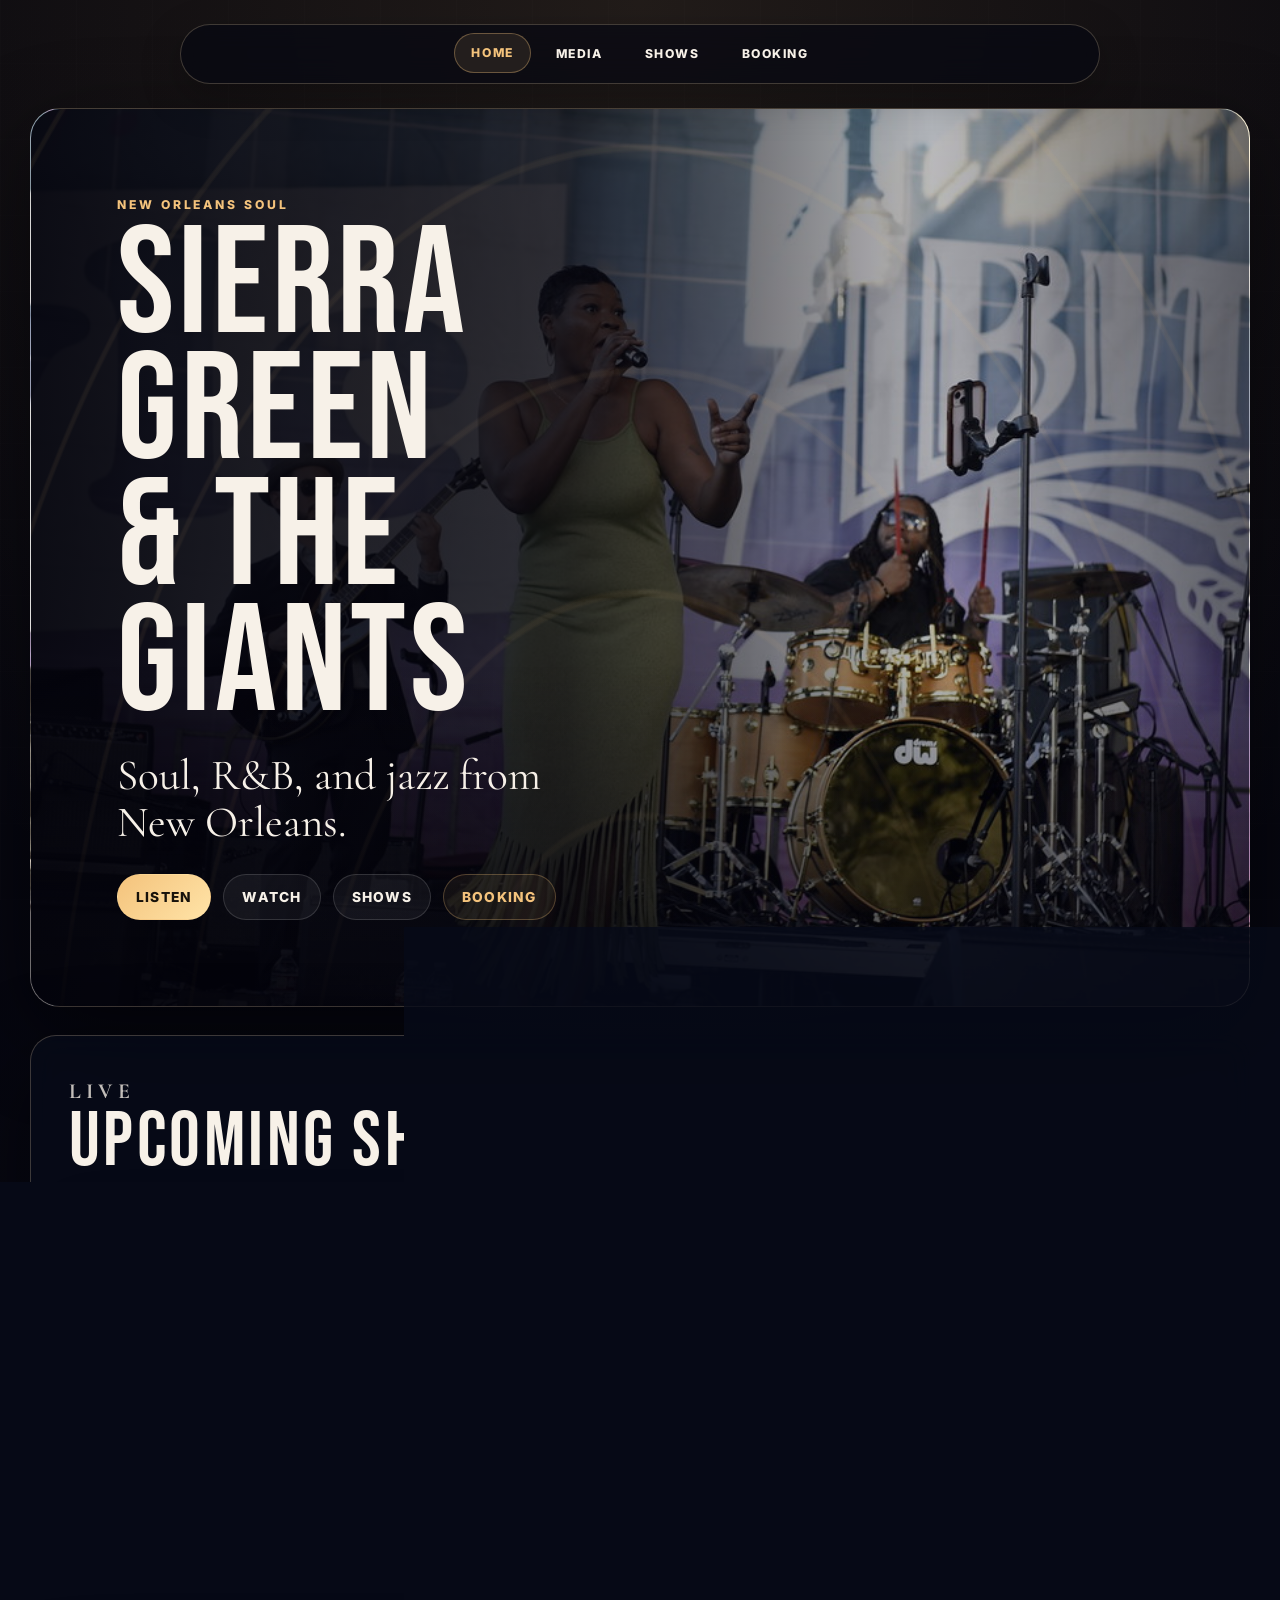
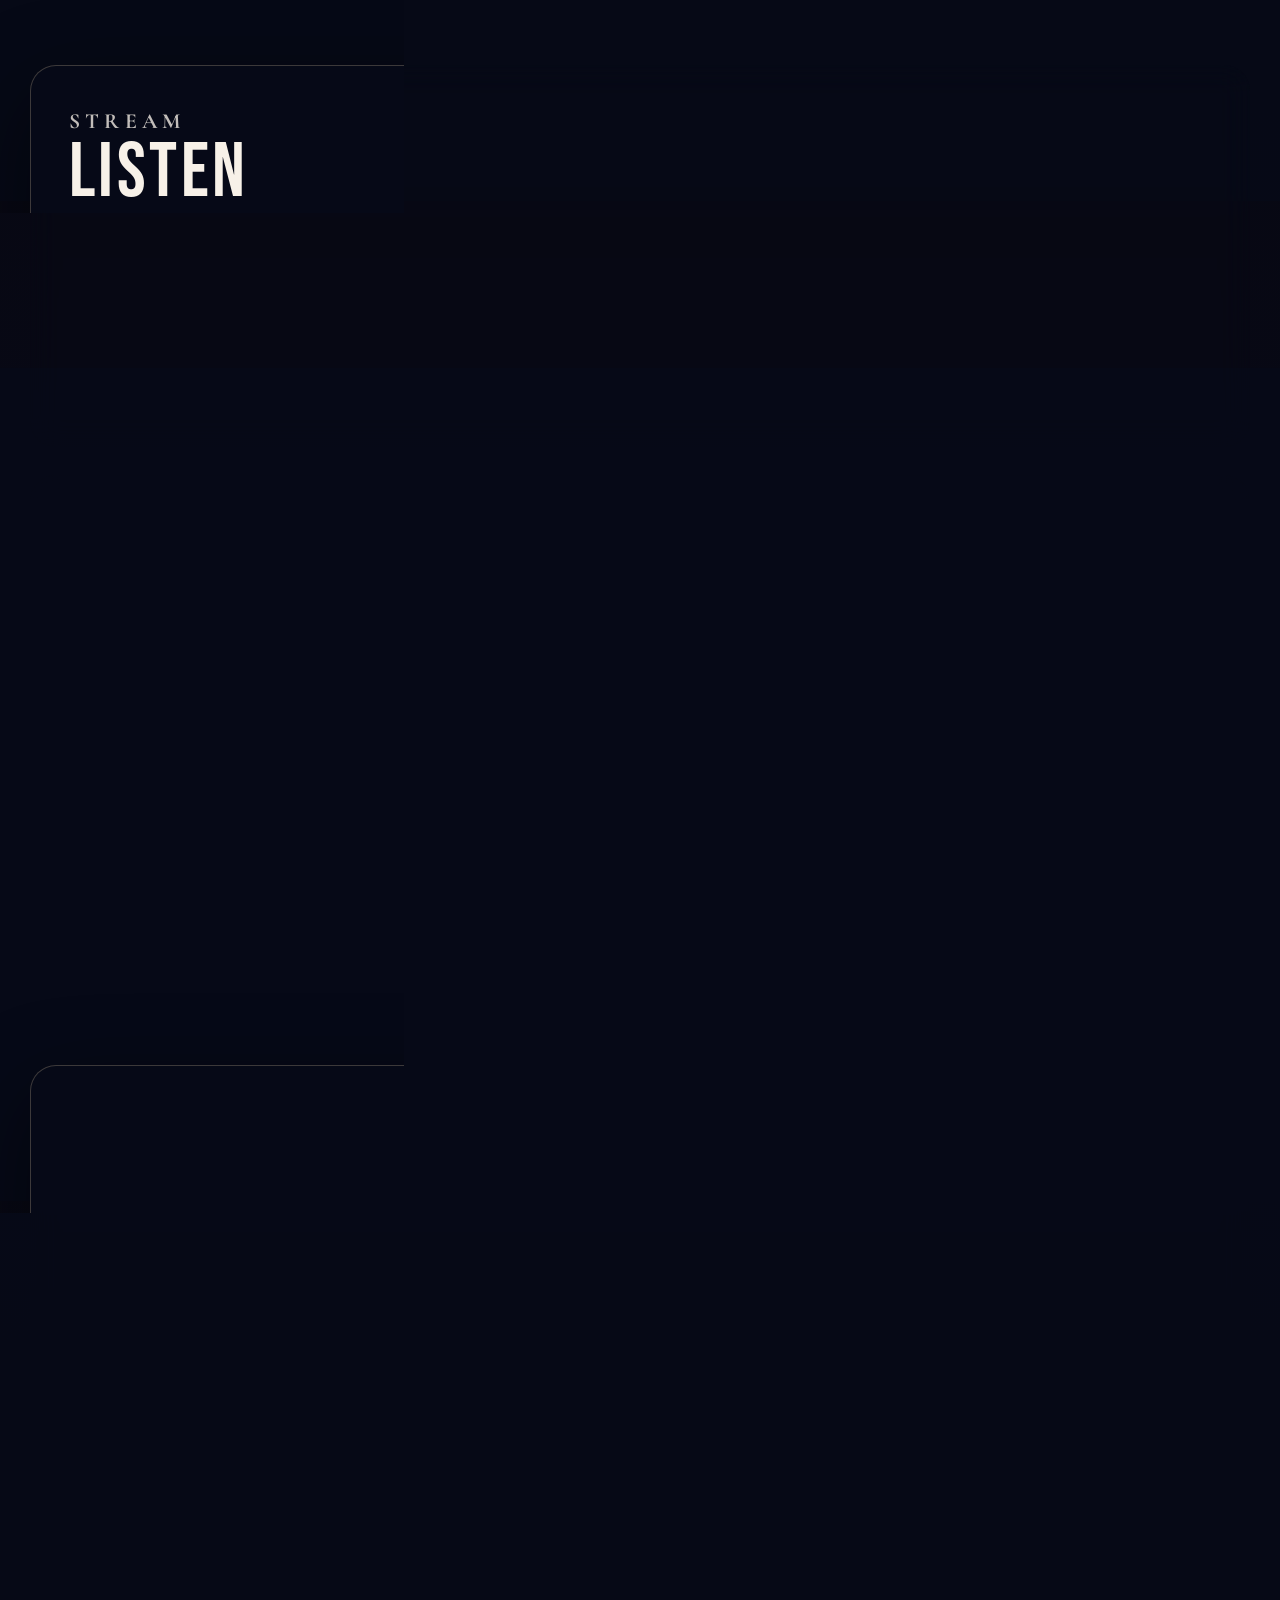
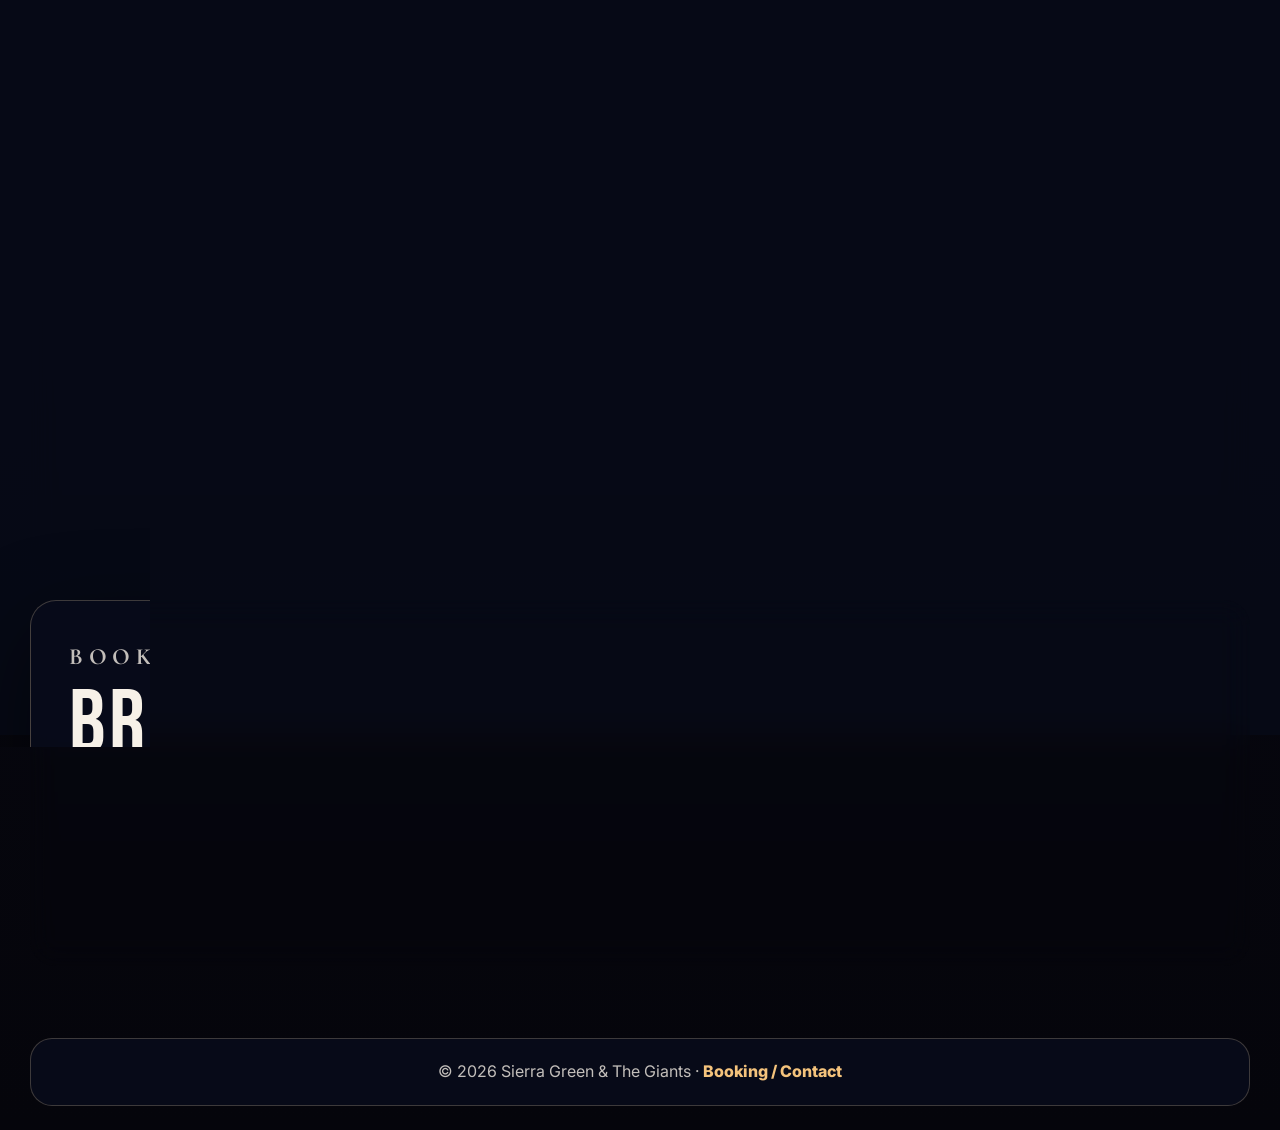
<file: index.html>
<!DOCTYPE html>
<html lang="en">
<head>
  <meta charset="UTF-8">
  <meta name="viewport" content="width=device-width, initial-scale=1.0">
  <meta name="description" content="Sierra Green & The Giants — New Orleans soul, upcoming performances, official music, media, and booking.">
  <title>Sierra Green &amp; The Giants</title>
  <link rel="preconnect" href="https://fonts.googleapis.com">
  <link rel="preconnect" href="https://fonts.gstatic.com" crossorigin>
  <link href="https://fonts.googleapis.com/css2?family=Bebas+Neue&family=Cormorant+Garamond:wght@500;600;700&family=Inter:wght@400;500;600;700;800&display=swap" rel="stylesheet">
  <link rel="stylesheet" href="styles.css?v=artdeco-20260730">
  <link rel="stylesheet" href="home.css?v=rebuild-20260730">
</head>
<body class="home-page">
  <a class="skip-link" href="#main-content">Skip to content</a>

  <div class="home-shell">
    <nav class="site-nav" aria-label="Main navigation">
      <a href="index.html" aria-current="page">Home</a>
      <a href="media.html">Media</a>
      <a href="#shows">Shows</a>
      <a href="booking.html">Booking</a>
    </nav>

    <header class="home-hero">
      <div class="hero-copy">
        <p class="eyebrow">New Orleans Soul</p>
        <h1 class="hero-title">Sierra Green<br>&amp; The Giants</h1>
        <p class="hero-subhead">Soul, R&amp;B, and jazz from New Orleans.</p>
        <div class="hero-actions">
          <a class="button primary" href="#listen">Listen</a>
          <a class="button" href="media.html">Watch</a>
          <a class="button" href="#shows">Shows</a>
          <a class="button secondary" href="booking.html">Booking</a>
        </div>
      </div>
    </header>

    <main id="main-content">
      <section class="panel home-section" id="shows" aria-labelledby="shows-title">
        <div class="section-head">
          <div>
            <p class="eyebrow">Live</p>
            <h2 class="section-title" id="shows-title">Upcoming Shows</h2>
          </div>
          <p>Times and dates may change. Confirm with the venue before traveling.</p>
        </div>
        <p id="shows-announcement" hidden></p>
        <div class="show-grid" id="show-list" aria-live="polite"></div>
        <noscript><p>Please enable JavaScript to view the current show calendar.</p></noscript>
      </section>

      <section class="panel home-section" id="listen" aria-labelledby="listen-title">
        <div class="section-head">
          <div>
            <p class="eyebrow">Stream</p>
            <h2 class="section-title" id="listen-title">Listen</h2>
          </div>
          <p>Sierra Green &amp; The Giants on official streaming platforms.</p>
        </div>
        <div class="stream-grid">
          <article class="stream-card">
            <img src="images/sierra_green_band.jpg" alt="Sierra Green and The Giants performing">
            <div>
              <p class="eyebrow">Spotify</p>
              <h3>Sierra Green &amp; The Giants</h3>
              <p>Official artist page.</p>
              <a class="button primary" href="https://open.spotify.com/artist/5YkHZEvqU8FZSHzMvUCtkO?si=FQ3XHp-uSsyGcXAhuwRrgw&amp;utm_source=sms" target="_blank" rel="noopener">Listen on Spotify</a>
            </div>
          </article>
          <article class="stream-card">
            <img src="images/sierra_green_band.jpg" alt="Sierra Green and The Giants performing">
            <div>
              <p class="eyebrow">Apple Music</p>
              <h3>Sierra Green &amp; The Giants</h3>
              <p>Official artist page.</p>
              <a class="button primary" href="https://music.apple.com/us/artist/sierra-green-the-giants/1733674406" target="_blank" rel="noopener">Listen on Apple Music</a>
            </div>
          </article>
        </div>
      </section>

      <section class="panel home-section featured-grid" aria-labelledby="featured-title">
        <div class="video-frame">
          <iframe src="https://www.youtube-nocookie.com/embed/JBULCoq0fKg" title="One Thing — Sierra Green and The Giants" loading="lazy" allow="accelerometer; autoplay; clipboard-write; encrypted-media; gyroscope; picture-in-picture; web-share" referrerpolicy="strict-origin-when-cross-origin" allowfullscreen></iframe>
        </div>
        <div class="featured-copy">
          <p class="eyebrow">Featured Performance</p>
          <h2 id="featured-title">One Thing</h2>
          <p>Watch the official video, then enter the full media room for live sets, reels, and featured performances.</p>
          <div class="button-group">
            <a class="button primary" href="media.html">Enter the Media Room</a>
            <a class="button" href="https://youtu.be/JBULCoq0fKg" target="_blank" rel="noopener">Open on YouTube</a>
          </div>
        </div>
      </section>

      <section class="panel home-section about-grid" aria-labelledby="about-title">
        <div class="about-copy">
          <p class="eyebrow">The Artist</p>
          <h2 id="about-title">From the 7th Ward to the Stage</h2>
          <p>Sierra Green brings the soul of New Orleans to every stage—powerful vocals, deep grooves, and a live sound shaped by R&amp;B, jazz, and the city’s musical tradition.</p>
        </div>
        <figure class="about-image">
          <img src="images/sierra_devon_allman.png" alt="Sierra Green performing live on stage">
        </figure>
      </section>

      <section class="panel home-section booking-cta" aria-labelledby="booking-title">
        <div>
          <p class="eyebrow">Booking &amp; Contact</p>
          <h2 id="booking-title">Bring Sierra Green to Your Stage</h2>
          <p>Clubs, festivals, private events, and special appearances.</p>
        </div>
        <div class="button-group">
          <a class="button primary" href="tel:+15047775916">Call Sierra</a>
          <a class="button" href="sms:+15047775916?body=Hi%20Sierra%2C%20I'd%20like%20to%20ask%20about%20booking%20you%20for%20an%20event.">Text Sierra</a>
          <a class="button secondary" href="booking.html">Booking Details</a>
        </div>
      </section>
    </main>
  </div>

  <footer class="site-footer">
    <p>&copy; 2026 Sierra Green &amp; The Giants · <a href="booking.html">Booking / Contact</a></p>
  </footer>

  <script src="shows-data.js?v=20260730b"></script>
  <script src="home.js?v=github-admin-20261030"></script>
</body>
</html>
</file>
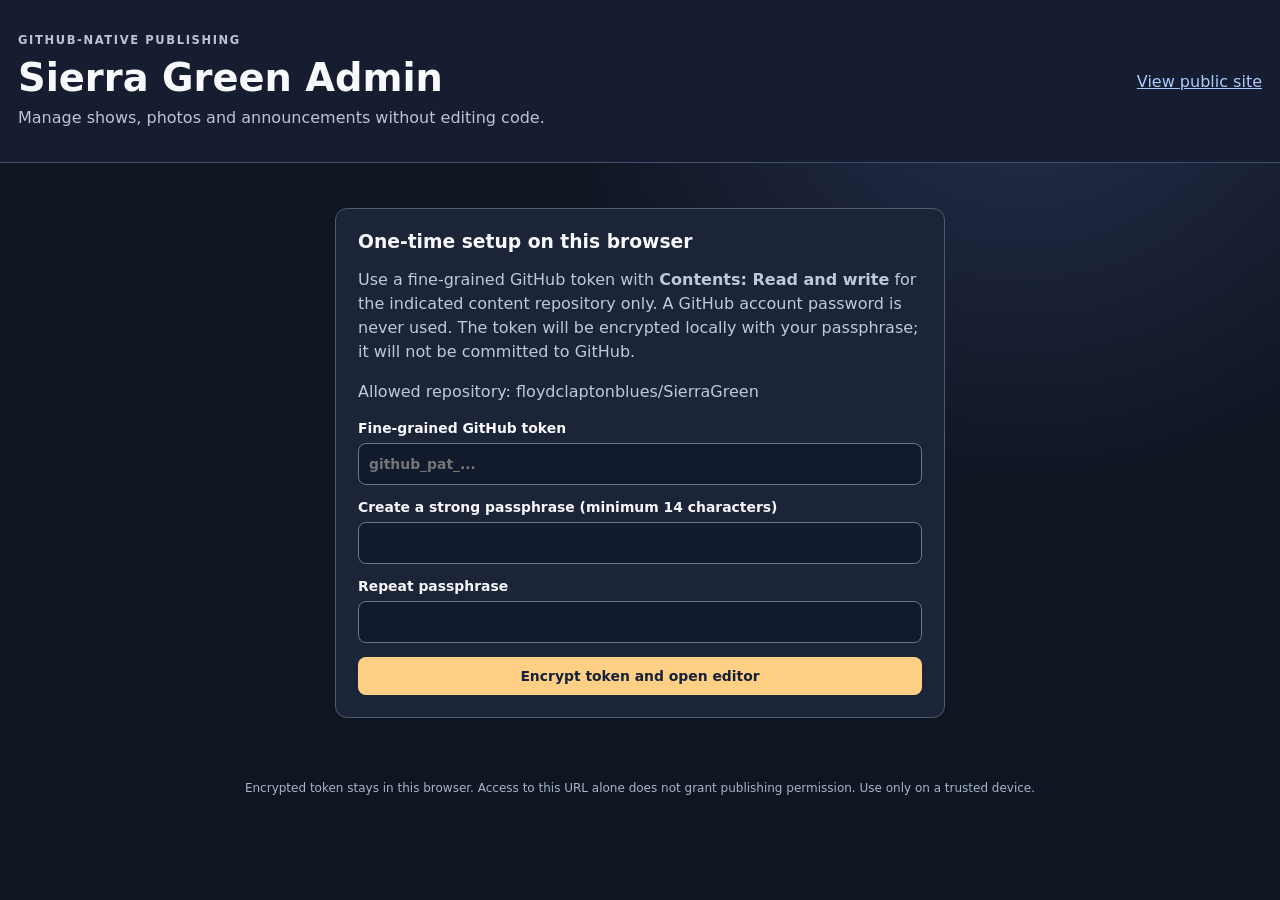
<file: admin/index.html>
<!doctype html>
<html lang="en">
<head>
  <meta charset="utf-8">
  <meta name="viewport" content="width=device-width,initial-scale=1">
  <meta name="robots" content="noindex,nofollow">
  <meta http-equiv="Content-Security-Policy" content="default-src 'none'; script-src 'self'; style-src 'self'; img-src 'self' data: blob: https://shows.balconymusicclub.com; connect-src https://api.github.com; form-action 'none'; base-uri 'none'; object-src 'none'; frame-ancestors 'none'">
  <title>Music Calendar Administration</title>
  <link rel="stylesheet" href="./admin.css">
  <script src="./config.js" defer></script>
  <script src="./admin.js" defer></script>
</head>
<body>
  <header class="mast">
    <div><p class="eyebrow">GitHub-native publishing</p><h1 id="brand">Music Calendar Administration</h1>
      <p>Manage shows, photos and announcements without editing code.</p></div>
    <div class="mast-actions"><a id="public-site" href="../index.html">View public site</a><button type="button" id="lock" hidden>Lock editor</button></div>
  </header>
  <main>
    <section class="panel intro" id="setup" hidden>
      <h2>One-time setup on this browser</h2>
      <p>Use a fine-grained GitHub token with <strong>Contents: Read and write</strong> for the indicated content repository only. A GitHub account password is never used. The token will be encrypted locally with your passphrase; it will not be committed to GitHub.</p>
      <p id="repo-label"></p>
      <form id="setup-form">
        <label>Fine-grained GitHub token<input name="token" type="password" autocomplete="off" spellcheck="false" required placeholder="github_pat_..." /></label>
        <label>Create a strong passphrase (minimum 14 characters)<input name="passphrase" type="password" autocomplete="new-password" minlength="14" required /></label>
        <label>Repeat passphrase<input name="confirm" type="password" autocomplete="new-password" minlength="14" required /></label>
        <button>Encrypt token and open editor</button>
      </form>
    </section>
    <section class="panel intro" id="unlock" hidden>
      <h2>Unlock content editor</h2>
      <p>Your GitHub token is encrypted on this device. Enter the passphrase to decrypt it for this browser tab.</p>
      <form id="unlock-form">
        <label>Admin passphrase<input name="passphrase" type="password" autocomplete="current-password" required /></label>
        <div class="actions"><button>Unlock</button><button type="button" class="secondary" id="reset-vault">Reset stored token</button></div>
      </form>
    </section>
    <section id="workspace" hidden>
      <div class="banner"><span id="session-label">Signed in locally</span><span id="repo-state"></span></div>
      <div class="layout">
        <section class="panel">
          <div class="heading"><h2 id="form-heading">Add performance</h2><button type="button" class="secondary" id="clear-show">New</button></div>
          <form id="show-form">
            <div class="two">
              <label>Show date<input type="date" name="date" required></label>
              <label id="start-label">Start time<input type="time" name="start" required></label>
            </div>
            <div id="bmc-fields">
              <div class="two"><label>End time<input type="time" name="end" required></label>
              <label class="check"><input type="checkbox" name="headliner"> Headlining show</label></div>
            </div>
            <label id="artist-label">Band or event name<input name="artist" required maxlength="160" list="existing-artists" placeholder="Type the band's name"></label>
            <datalist id="existing-artists"></datalist>
            <div id="sierra-fields" hidden>
              <div class="two"><label>Venue<input name="venue" maxlength="160"></label><label>City, state<input name="location" maxlength="160"></label></div>
              <label>Displayed time (e.g. 10:00 PM–Close)<input name="timeText" maxlength="100"></label>
            </div>
            <label>Band photo / promotional image path<input name="photo" maxlength="600" placeholder="Choose Upload photo below, or keep existing image"></label>
            <label>Alternative text for image<input name="alt" maxlength="250"></label>
            <label class="check" id="photo-propagate"><input type="checkbox" name="propagatePhoto" checked> Use this photo for every scheduled show by the same artist (BMC only)</label>
            <div class="actions"><button id="save-show" type="submit">Save and publish show</button><button type="button" class="secondary" id="cancel-edit">Clear</button></div>
          </form>
        </section>
        <section class="panel">
          <h2>Upload band photo</h2>
          <p>Images are stored in this repository. Once uploaded, the picture is attached to the current show form. Save the show to display it publicly. Max 2 MB; JPEG, PNG or WebP.</p>
          <form id="photo-form">
            <label>Select an image<input name="image" type="file" accept="image/jpeg,image/png,image/webp" required></label>
            <button type="submit">Upload photo to GitHub</button>
          </form>
          <div id="preview"></div>
          <hr>
          <h2>Site announcement</h2>
          <p>Optional message above the public performance calendar.</p>
          <form id="notice-form">
            <label>Announcement<textarea name="announcement" rows="3" maxlength="500" placeholder="Leave blank to hide the announcement"></textarea></label>
            <button type="submit">Publish announcement</button>
          </form>
          <div id="closure-panel">
            <hr>
            <h2>Venue closure</h2>
            <p>A closure is a day without performances, not an artist named CLOSED.</p>
            <form id="closure-form">
              <label>Closed date<input name="date" type="date" required></label>
              <label>Closure message<input name="notice" maxlength="250" placeholder="Closed for Thanksgiving" required></label>
              <div class="actions"><button>Mark venue closed</button><button class="secondary" type="button" id="remove-closure">Reopen this date</button></div>
            </form>
          </div>
        </section>
        <section class="panel wide">
          <div class="heading"><h2>Schedule</h2><div class="actions"><select id="month-filter" aria-label="Filter calendar by month"></select><button type="button" id="refresh" class="secondary">Reload from GitHub</button></div></div>
          <p>Select Edit to revise a show, Copy to repeat it, or Remove to cancel its listing. Each publish creates a GitHub commit; the full previous schedule remains in Git history.</p>
          <div id="schedule-list"></div>
        </section>
      </div>
    </section>
  </main>
  <div id="status" role="status" aria-live="polite"></div>
  <footer>Encrypted token stays in this browser. Access to this URL alone does not grant publishing permission. Use only on a trusted device.</footer>
</body>
</html>
</file>
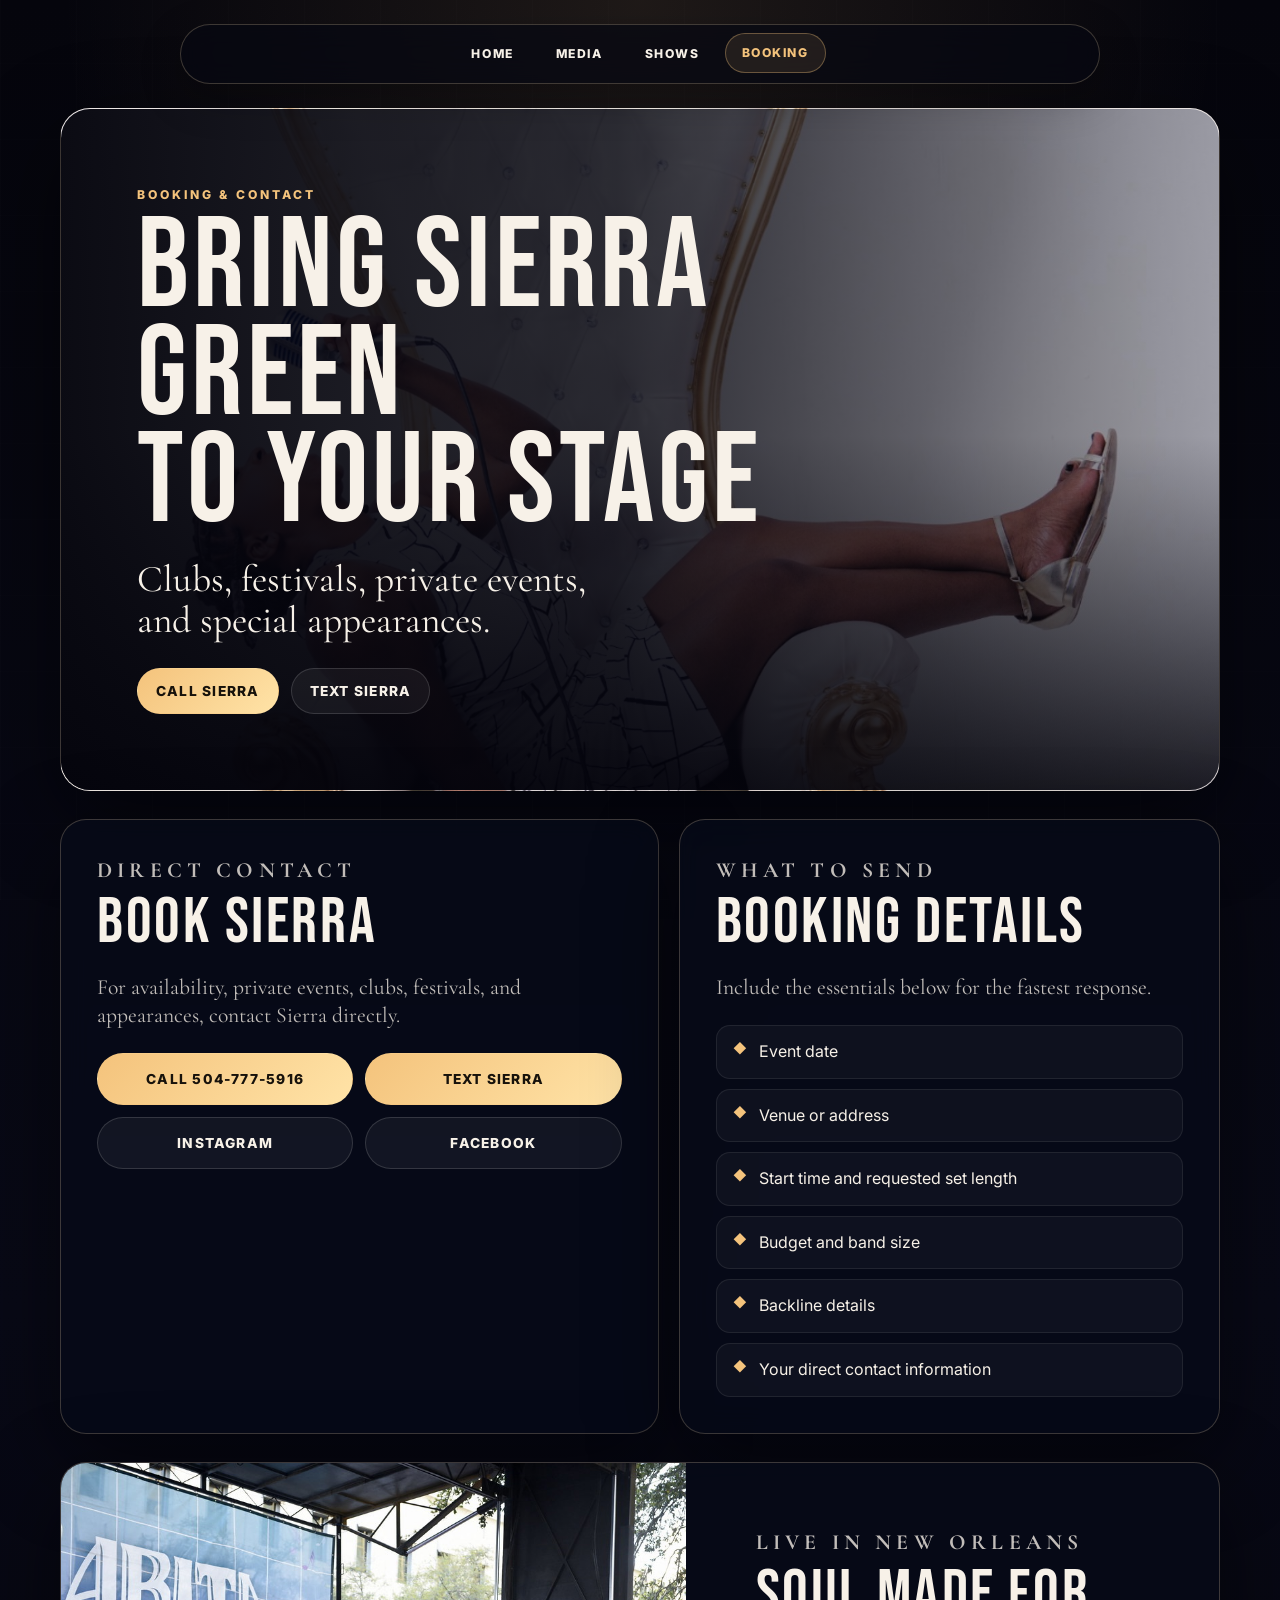
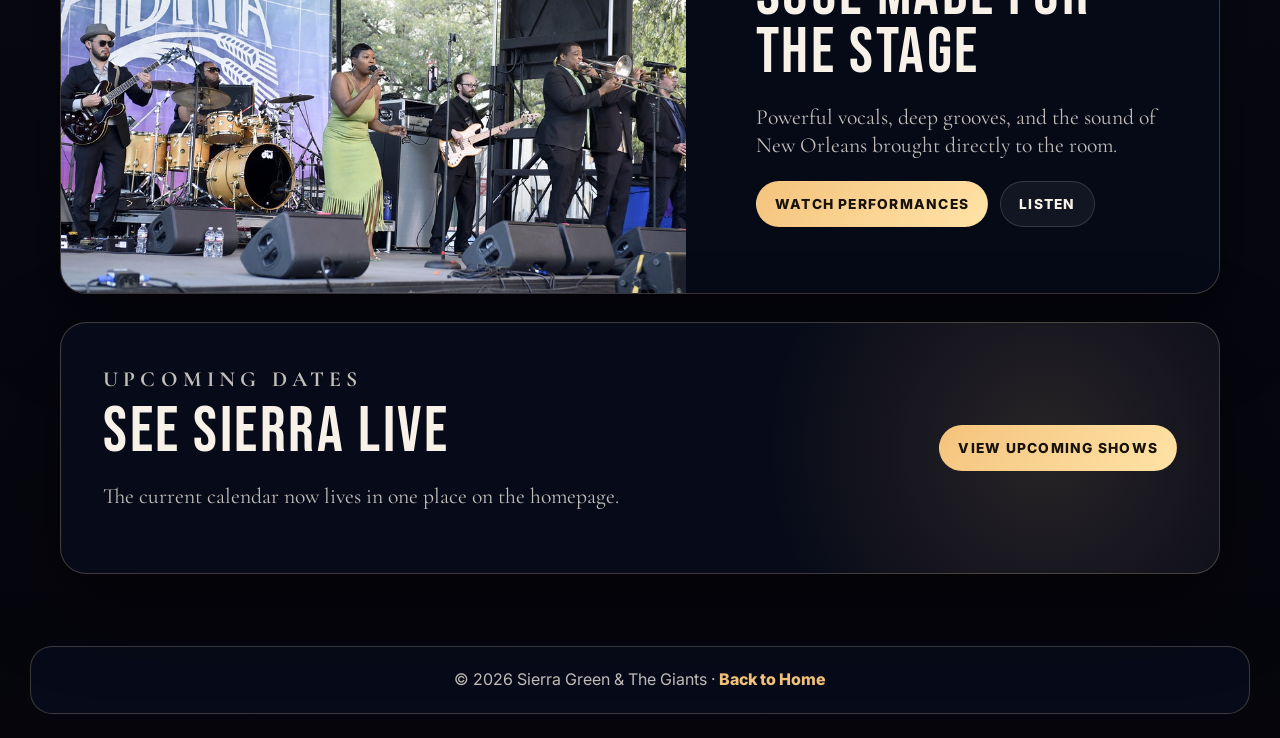
<file: booking.html>
<!DOCTYPE html>
<html lang="en">
<head>
  <meta charset="UTF-8">
  <meta name="viewport" content="width=device-width, initial-scale=1.0">
  <meta name="description" content="Book Sierra Green for clubs, festivals, private events, special appearances, and live performances.">
  <title>Booking &amp; Contact – Sierra Green</title>
  <link rel="preconnect" href="https://fonts.googleapis.com">
  <link rel="preconnect" href="https://fonts.gstatic.com" crossorigin>
  <link href="https://fonts.googleapis.com/css2?family=Bebas+Neue&family=Cormorant+Garamond:wght@500;600;700&family=Inter:wght@400;500;600;700;800&display=swap" rel="stylesheet">
  <link rel="stylesheet" href="styles.css?v=artdeco-20260730">
  <link rel="stylesheet" href="booking.css?v=rebuild-20260730">
</head>
<body class="booking-page">
  <a class="skip-link" href="#main-content">Skip to content</a>

  <div class="booking-shell">
    <nav class="site-nav" aria-label="Main navigation">
      <a href="index.html">Home</a>
      <a href="media.html">Media</a>
      <a href="index.html#shows">Shows</a>
      <a href="booking.html" aria-current="page">Booking</a>
    </nav>

    <header class="booking-hero">
      <div class="booking-hero-copy">
        <p class="eyebrow">Booking &amp; Contact</p>
        <h1 class="booking-title">Bring Sierra Green<br>to Your Stage</h1>
        <p class="booking-subhead">Clubs, festivals, private events, and special appearances.</p>
        <div class="button-group" style="margin-top:26px">
          <a class="button primary" href="tel:+15047775916">Call Sierra</a>
          <a class="button" href="sms:+15047775916?body=Hi%20Sierra%2C%20I'd%20like%20to%20ask%20about%20booking%20you%20for%20an%20event.">Text Sierra</a>
        </div>
      </div>
    </header>

    <main class="booking-main" id="main-content">
      <section class="booking-grid" aria-label="Booking information">
        <article class="panel booking-card">
          <p class="eyebrow">Direct Contact</p>
          <h2>Book Sierra</h2>
          <p>For availability, private events, clubs, festivals, and appearances, contact Sierra directly.</p>
          <div class="contact-grid">
            <a class="button primary" href="tel:+15047775916">Call 504-777-5916</a>
            <a class="button primary" href="sms:+15047775916?body=Hi%20Sierra%2C%20I'd%20like%20to%20ask%20about%20booking%20you%20for%20an%20event.">Text Sierra</a>
            <a class="button" href="https://www.instagram.com/iamsierragreen/" target="_blank" rel="noopener">Instagram</a>
            <a class="button" href="https://www.facebook.com/SierraGreen504" target="_blank" rel="noopener">Facebook</a>
          </div>
        </article>

        <article class="panel booking-card">
          <p class="eyebrow">What to Send</p>
          <h2>Booking Details</h2>
          <p>Include the essentials below for the fastest response.</p>
          <ul class="booking-checklist">
            <li>Event date</li>
            <li>Venue or address</li>
            <li>Start time and requested set length</li>
            <li>Budget and band size</li>
            <li>Backline details</li>
            <li>Your direct contact information</li>
          </ul>
        </article>
      </section>

      <section class="panel booking-photo" aria-labelledby="live-title">
        <img src="images/sierra_green_band.jpg" alt="Sierra Green and The Giants performing live">
        <div class="photo-copy">
          <p class="eyebrow">Live in New Orleans</p>
          <h2 id="live-title">Soul Made for the Stage</h2>
          <p>Powerful vocals, deep grooves, and the sound of New Orleans brought directly to the room.</p>
          <div class="button-group">
            <a class="button primary" href="media.html">Watch Performances</a>
            <a class="button" href="index.html#listen">Listen</a>
          </div>
        </div>
      </section>

      <section class="panel shows-cta" aria-labelledby="shows-title">
        <div>
          <p class="eyebrow">Upcoming Dates</p>
          <h2 id="shows-title">See Sierra Live</h2>
          <p>The current calendar now lives in one place on the homepage.</p>
        </div>
        <a class="button primary" href="index.html#shows">View Upcoming Shows</a>
      </section>
    </main>
  </div>

  <footer class="site-footer">
    <p>&copy; 2026 Sierra Green &amp; The Giants · <a href="index.html">Back to Home</a></p>
  </footer>
</body>
</html>
</file>
<file: styles.css>
:root{
  --bg:#05050c;
  --panel:rgba(7,10,24,.8);
  --panel-strong:rgba(8,11,26,.94);
  --line:rgba(255,225,183,.22);
  --gold:#f4c37c;
  --cream:#f7f1e8;
  --blue:#8dbdff;
  --muted:rgba(247,241,232,.78);
  --shadow:0 28px 90px rgba(0,0,0,.48);
}

*{box-sizing:border-box}
html{scroll-behavior:smooth}
body{margin:0;min-width:320px;overflow-x:hidden;color:var(--cream);font-family:'Inter',system-ui,-apple-system,BlinkMacSystemFont,'Segoe UI',sans-serif;line-height:1.6;background:var(--bg)}
body:before{content:"";position:fixed;inset:0;z-index:-4;pointer-events:none;background:repeating-linear-gradient(90deg,rgba(255,255,255,.012) 0 1px,transparent 1px 76px),repeating-linear-gradient(0deg,rgba(255,255,255,.009) 0 1px,transparent 1px 76px)}
img{max-width:100%}
a{color:inherit;transition:transform .18s ease,border-color .18s ease,background .18s ease,color .18s ease}
button,input,textarea,select{font:inherit}

.skip-link{position:fixed;left:16px;top:-80px;z-index:100;padding:10px 16px;border-radius:999px;background:var(--gold);color:#17120b;font-weight:800;text-decoration:none}
.skip-link:focus{top:16px}

.site-nav{position:relative;z-index:30;display:flex;flex-wrap:wrap;justify-content:center;gap:8px;width:min(920px,100%);margin:0 auto;padding:9px;border:1px solid var(--line);border-radius:999px;background:rgba(7,8,18,.7);box-shadow:0 14px 40px rgba(0,0,0,.26);backdrop-filter:blur(14px)}
.site-nav a{display:inline-flex;align-items:center;justify-content:center;min-height:40px;padding:8px 16px;border:1px solid transparent;border-radius:999px;color:var(--cream);font-size:.76rem;font-weight:800;letter-spacing:.13em;text-decoration:none;text-transform:uppercase}
.site-nav a:hover,.site-nav a:focus-visible,.site-nav a[aria-current="page"]{border-color:rgba(244,195,124,.34);background:rgba(244,195,124,.1);color:var(--gold);transform:translateY(-1px)}

.panel{border:1px solid var(--line);border-radius:26px;background:var(--panel);box-shadow:var(--shadow);backdrop-filter:blur(15px)}
.eyebrow{display:inline-block;margin:0 0 10px;color:var(--gold);font-size:.76rem;font-weight:800;letter-spacing:.24em;text-transform:uppercase}
.section-title{margin:0;font-family:'Bebas Neue',sans-serif;font-size:clamp(2.7rem,6vw,5rem);font-weight:400;letter-spacing:.045em;line-height:.9;text-transform:uppercase}
.serif-lead{font-family:'Cormorant Garamond',serif;font-size:clamp(1.35rem,2.6vw,1.9rem);line-height:1.25;color:var(--muted)}

.button-group{display:flex;flex-wrap:wrap;gap:12px}
.button{display:inline-flex;align-items:center;justify-content:center;min-height:46px;padding:11px 18px;border:1px solid rgba(255,255,255,.14);border-radius:999px;color:var(--cream);background:rgba(255,255,255,.05);font-size:.86rem;font-weight:800;letter-spacing:.09em;text-decoration:none;text-transform:uppercase}
.button:hover,.button:focus-visible{border-color:rgba(255,255,255,.28);background:rgba(255,255,255,.09);transform:translateY(-2px)}
.button.primary{border-color:transparent;color:#17120b;background:linear-gradient(135deg,#f4c37c,#ffe3a7)}
.button.primary:hover,.button.primary:focus-visible{background:linear-gradient(135deg,#ffd595,#fff0c2)}
.button.secondary{border-color:rgba(244,195,124,.28);color:var(--gold);background:rgba(244,195,124,.06)}

.site-footer{width:min(1220px,calc(100% - 30px));margin:0 auto 24px;padding:20px;border:1px solid var(--line);border-radius:22px;color:var(--muted);background:var(--panel-strong);text-align:center}
.site-footer p{margin:0}
.site-footer a{color:var(--gold);font-weight:800;text-decoration:none}

:focus-visible{outline:2px solid var(--gold);outline-offset:3px}

@media(max-width:650px){
  .site-nav{display:grid;grid-template-columns:repeat(2,minmax(0,1fr));border-radius:22px}
  .site-nav a{padding:8px 10px;font-size:.7rem}
  .panel{border-radius:20px}
  .button-group{display:grid;grid-template-columns:1fr}
  .site-footer{width:min(100% - 16px,1220px)}
}

@media(prefers-reduced-motion:reduce){
  html{scroll-behavior:auto}
  *,*:before,*:after{animation-duration:.01ms!important;animation-iteration-count:1!important;transition-duration:.01ms!important}
}
</file>
<file: home.css>
.home-page{background:radial-gradient(circle at 50% 0,rgba(244,195,124,.12),transparent 24%),linear-gradient(180deg,#05050c,#080916 56%,#05050b)}
.home-shell{width:min(1220px,calc(100% - 30px));margin:0 auto;padding:24px 0 72px}
.home-hero{position:relative;isolation:isolate;min-height:620px;margin-top:24px;overflow:hidden;border:1px solid var(--line);border-radius:30px;background:url('images/sierra_green_performance.jpg') center 30%/cover no-repeat;box-shadow:var(--shadow)}
.home-hero:before{content:"";position:absolute;inset:0;z-index:-1;background:linear-gradient(90deg,rgba(4,4,12,.96) 0%,rgba(4,4,12,.82) 44%,rgba(4,4,12,.28) 74%,rgba(4,4,12,.58) 100%),radial-gradient(circle at 28% 24%,rgba(244,195,124,.18),transparent 24%)}
.home-hero:after{content:"";position:absolute;inset:0;z-index:-1;background:linear-gradient(180deg,transparent 62%,rgba(4,4,12,.88)),repeating-radial-gradient(ellipse at 50% 120%,transparent 0 80px,rgba(244,195,124,.09) 82px 84px,transparent 86px 126px);opacity:.72}
.hero-copy{display:flex;min-height:620px;max-width:720px;flex-direction:column;justify-content:center;padding:clamp(34px,7vw,86px)}
.hero-title{margin:0;font-family:'Bebas Neue',sans-serif;font-size:clamp(5rem,12vw,10rem);font-weight:400;letter-spacing:.025em;line-height:.82;text-transform:uppercase;text-wrap:balance}
.hero-subhead{max-width:23ch;margin:24px 0 0;font-family:'Cormorant Garamond',serif;font-size:clamp(1.8rem,3.5vw,2.7rem);line-height:1.08;color:var(--cream)}
.hero-actions{display:flex;flex-wrap:wrap;gap:12px;margin-top:28px}
.home-section{margin-top:28px;padding:clamp(24px,4vw,38px)}
.section-head{display:flex;align-items:end;justify-content:space-between;gap:20px;margin-bottom:22px}
.section-head p{max-width:34ch;margin:0;font-family:'Cormorant Garamond',serif;font-size:1.35rem;color:var(--muted)}
.show-grid{display:grid;grid-template-columns:repeat(2,minmax(0,1fr));gap:18px}
.show-card{position:relative;overflow:hidden;padding:24px;border:1px solid rgba(255,255,255,.1);border-radius:22px;background:linear-gradient(145deg,rgba(15,17,34,.96),rgba(8,10,22,.94));box-shadow:0 16px 44px rgba(0,0,0,.3)}
.show-card:before{content:"";position:absolute;inset:0 auto 0 0;width:4px;background:linear-gradient(180deg,var(--gold),rgba(244,195,124,.2))}
.show-date{margin:0 0 14px;color:var(--gold);font-size:.76rem;font-weight:800;letter-spacing:.2em;text-transform:uppercase}
.show-card h3{margin:0;font-family:'Cormorant Garamond',serif;font-size:clamp(1.8rem,3vw,2.4rem);line-height:1}
.show-venue,.show-time{margin:.55rem 0 0;color:var(--muted)}
.show-time{color:var(--cream);font-weight:700}
.stream-grid{display:grid;grid-template-columns:repeat(2,minmax(0,1fr));gap:18px}
.stream-card{display:grid;grid-template-columns:110px 1fr;gap:20px;align-items:center;padding:18px;border:1px solid rgba(255,255,255,.1);border-radius:22px;background:linear-gradient(135deg,rgba(8,17,35,.92),rgba(10,35,44,.86))}
.stream-card img{width:110px;height:110px;object-fit:cover;border-radius:17px}
.stream-card h3{margin:3px 0 8px;font-family:'Cormorant Garamond',serif;font-size:2rem;line-height:1}
.stream-card p{margin:0;color:var(--muted)}
.featured-grid,.about-grid{display:grid;grid-template-columns:1.15fr .85fr;gap:24px;align-items:stretch}
.video-frame{overflow:hidden;min-height:390px;border:1px solid rgba(255,255,255,.1);border-radius:24px;background:#000;box-shadow:0 18px 48px rgba(0,0,0,.34)}
.video-frame iframe{width:100%;height:100%;min-height:390px;border:0;display:block}
.featured-copy,.about-copy{display:flex;flex-direction:column;justify-content:center;padding:clamp(10px,3vw,28px)}
.featured-copy h2,.about-copy h2{margin:0;font-family:'Bebas Neue',sans-serif;font-size:clamp(3rem,6vw,5rem);font-weight:400;letter-spacing:.04em;line-height:.9;text-transform:uppercase}
.featured-copy p,.about-copy p{font-family:'Cormorant Garamond',serif;font-size:clamp(1.3rem,2.4vw,1.8rem);line-height:1.3;color:var(--muted)}
.about-image{min-height:430px;margin:0;overflow:hidden;border-radius:24px;border:1px solid rgba(255,255,255,.1)}
.about-image img{width:100%;height:100%;min-height:430px;object-fit:cover;display:block}
.booking-cta{display:grid;grid-template-columns:1fr auto;gap:24px;align-items:center;background:radial-gradient(circle at 85% 50%,rgba(244,195,124,.12),transparent 30%),var(--panel-strong)}
.booking-cta h2{margin:0;font-family:'Bebas Neue',sans-serif;font-size:clamp(3rem,7vw,5.6rem);font-weight:400;letter-spacing:.04em;line-height:.88;text-transform:uppercase}
.booking-cta p{max-width:46ch;font-family:'Cormorant Garamond',serif;font-size:1.45rem;color:var(--muted)}
@media(max-width:900px){.featured-grid,.about-grid{grid-template-columns:1fr}.about-image{order:-1}.booking-cta{grid-template-columns:1fr}.section-head{align-items:flex-start;flex-direction:column}.show-grid,.stream-grid{grid-template-columns:1fr}}
@media(max-width:650px){.home-shell{width:min(100% - 16px,1220px);padding-top:12px}.home-hero,.hero-copy{min-height:560px}.hero-copy{padding:32px 22px}.hero-title{font-size:clamp(4.3rem,21vw,7rem)}.hero-actions{display:grid;grid-template-columns:repeat(2,1fr)}.stream-card{grid-template-columns:84px 1fr}.stream-card img{width:84px;height:84px}.video-frame,.video-frame iframe{min-height:250px}}
</file>
<file: admin/admin.css>
:root{color-scheme:dark; font-family:system-ui,-apple-system,Segoe UI,Arial,sans-serif; background:#101522; color:#f8f9fc}
*{box-sizing:border-box}
body{margin:0;min-height:100vh;background:radial-gradient(circle at 80% 0,#273252 0,transparent 36%),#101522}
.mast{padding:26px max(18px,calc((100vw - 1260px)/2));display:flex;align-items:center;justify-content:space-between;gap:20px;background:#171d30;border-bottom:1px solid #42506a}
.eyebrow{color:#f5bd66;letter-spacing:.14em;text-transform:uppercase;font-size:.72rem;font-weight:800}
.mast h1{margin:0;font-size:clamp(1.5rem,3vw,2.4rem)}
.mast p{margin:6px 0;color:#b9c3db}
.mast-actions{display:flex;gap:10px;align-items:center;flex-wrap:wrap}
a{color:#a8cbff}
main{max-width:1290px;padding:20px;margin:auto}
.layout{display:grid;grid-template-columns:1fr 1fr;gap:18px}
.intro{max-width:610px;margin:25px auto}
.panel{background:#1c2437;padding:22px;border:1px solid #4d5a74;border-radius:12px}
.wide{grid-column:1/-1}
h2{font-size:1.17rem;margin:0 0 15px}
p{line-height:1.5;color:#c0c8db}
form{display:grid;gap:14px}
label{font-weight:650;font-size:.87rem;display:grid;gap:7px}
input,select,textarea{font:inherit;color:#f7faff;background:#111b2d;width:100%;min-height:42px;padding:10px;border:1px solid #6a7690;border-radius:8px}
input:focus-visible,select:focus-visible,textarea:focus-visible,button:focus-visible,a:focus-visible{outline:3px solid #aacaff;outline-offset:2px}
input[type=checkbox]{width:18px;height:18px;min-height:18px}
input[type=file]{font-size:.81rem}
.two{display:grid;grid-template-columns:repeat(2,minmax(0,1fr));gap:12px}
.check{display:flex;align-items:center;justify-content:flex-start;gap:10px;margin:25px 0 0}
button{font:inherit;font-size:.87rem;font-weight:750;background:#ffd083;color:#172039;border:0;border-radius:8px;padding:11px 14px;cursor:pointer}
button:hover{filter:brightness(1.08)}
button:disabled{opacity:.55;cursor:wait}
button.secondary{background:#303d56;border:1px solid #66758e;color:#f5f8fd}
.actions{display:flex;gap:9px;align-items:center;flex-wrap:wrap}
.heading{display:flex;gap:12px;align-items:center;justify-content:space-between;margin-bottom:15px}
.heading h2{margin:0}
.heading select{width:auto;min-width:155px}
.banner{padding:13px 16px;margin-bottom:18px;background:#264438;border:1px solid #519678;border-radius:10px;display:flex;gap:10px;justify-content:space-between}
#schedule-list{display:grid;gap:12px}
.day{background:#141d2f;border:1px solid #455270;border-radius:9px;padding:15px}
.day h3{font-size:1rem;margin:0 0 10px;color:#ffe1ac}
.event{display:flex;align-items:center;justify-content:space-between;gap:10px;border-top:1px solid #313e55;padding:10px 0}
.event div{min-width:0}
.event strong{display:block;overflow-wrap:anywhere}
.event small{color:#adbcd4}
.event .actions{flex-shrink:0}
.event button{padding:7px 10px}
.closure{color:#ffdcab;border-left:3px solid #e0ad67;padding-left:12px}
#preview img{max-width:230px;max-height:160px;object-fit:contain;border-radius:8px;margin-top:12px}
hr{border:0;border-top:1px solid #455270;margin:20px 0}
#status{position:sticky;bottom:0;z-index:4;background:#294a65;color:#fff;text-align:center;font-weight:700}
#status:not(:empty){padding:13px}
#status.error{background:#813c41}
footer{text-align:center;color:#a6b4ca;font-size:.75rem;padding:18px}
[hidden]{display:none!important}
@media(max-width:810px){.layout{grid-template-columns:1fr}.wide{grid-column:1}.mast{padding:20px;display:block}.mast-actions{margin-top:15px}.panel{padding:17px}}
@media(max-width:500px){.two{grid-template-columns:1fr}.heading{align-items:flex-start;flex-direction:column}.event{align-items:flex-start;flex-direction:column}}
</file>
<file: booking.css>
.booking-page{background:radial-gradient(circle at 50% 0,rgba(244,195,124,.11),transparent 24%),linear-gradient(180deg,#05050c,#080916 56%,#05050b)}
.booking-shell{width:min(1160px,calc(100% - 30px));margin:0 auto;padding:24px 0 72px}
.booking-hero{position:relative;isolation:isolate;min-height:470px;margin-top:24px;overflow:hidden;border:1px solid var(--line);border-radius:30px;background:url('images/sierra_throne.jpg') center 28%/cover no-repeat;box-shadow:var(--shadow)}
.booking-hero:before{content:"";position:absolute;inset:0;z-index:-1;background:linear-gradient(90deg,rgba(4,4,12,.97),rgba(4,4,12,.84) 48%,rgba(4,4,12,.32)),linear-gradient(180deg,transparent 48%,rgba(4,4,12,.82))}
.booking-hero-copy{display:flex;min-height:470px;max-width:780px;flex-direction:column;justify-content:center;padding:clamp(34px,7vw,76px)}
.booking-title{margin:0;font-family:'Bebas Neue',sans-serif;font-size:clamp(4.6rem,10vw,8.5rem);font-weight:400;letter-spacing:.03em;line-height:.84;text-transform:uppercase}
.booking-subhead{max-width:27ch;margin:22px 0 0;font-family:'Cormorant Garamond',serif;font-size:clamp(1.65rem,3vw,2.35rem);line-height:1.1;color:var(--cream)}
.booking-main{margin-top:28px}
.booking-grid{display:grid;grid-template-columns:1.05fr .95fr;gap:20px}
.booking-card{padding:clamp(24px,4vw,36px)}
.booking-card h2,.photo-copy h2,.shows-cta h2{margin:0;font-family:'Bebas Neue',sans-serif;font-size:clamp(2.7rem,5vw,4.6rem);font-weight:400;letter-spacing:.04em;line-height:.9;text-transform:uppercase}
.booking-card>p,.photo-copy p,.shows-cta p{font-family:'Cormorant Garamond',serif;font-size:1.35rem;line-height:1.3;color:var(--muted)}
.contact-grid{display:grid;grid-template-columns:repeat(2,minmax(0,1fr));gap:12px;margin-top:24px}
.contact-grid .button{width:100%;min-height:52px}
.booking-checklist{display:grid;gap:10px;margin:24px 0 0;padding:0;list-style:none}
.booking-checklist li{position:relative;padding:13px 14px 13px 42px;border:1px solid rgba(255,255,255,.08);border-radius:14px;background:rgba(255,255,255,.035);color:var(--cream)}
.booking-checklist li:before{content:"◆";position:absolute;left:16px;top:12px;color:var(--gold);font-size:.82rem}
.booking-photo{display:grid;grid-template-columns:1.1fr .9fr;gap:22px;align-items:stretch;margin-top:28px;padding:0;overflow:hidden}
.booking-photo img{width:100%;height:100%;min-height:430px;object-fit:cover;display:block}
.photo-copy{display:flex;flex-direction:column;justify-content:center;padding:clamp(26px,5vw,48px)}
.shows-cta{display:grid;grid-template-columns:1fr auto;gap:24px;align-items:center;margin-top:28px;padding:clamp(26px,5vw,42px);background:radial-gradient(circle at 85% 50%,rgba(244,195,124,.14),transparent 28%),var(--panel-strong)}
@media(max-width:850px){.booking-grid,.booking-photo{grid-template-columns:1fr}.booking-photo img{min-height:340px}.shows-cta{grid-template-columns:1fr}}
@media(max-width:650px){.booking-shell{width:min(100% - 16px,1160px);padding-top:12px}.booking-hero,.booking-hero-copy{min-height:520px}.booking-hero-copy{padding:32px 22px}.booking-title{font-size:clamp(4.1rem,19vw,6.6rem)}.contact-grid{grid-template-columns:1fr}}
</file>
